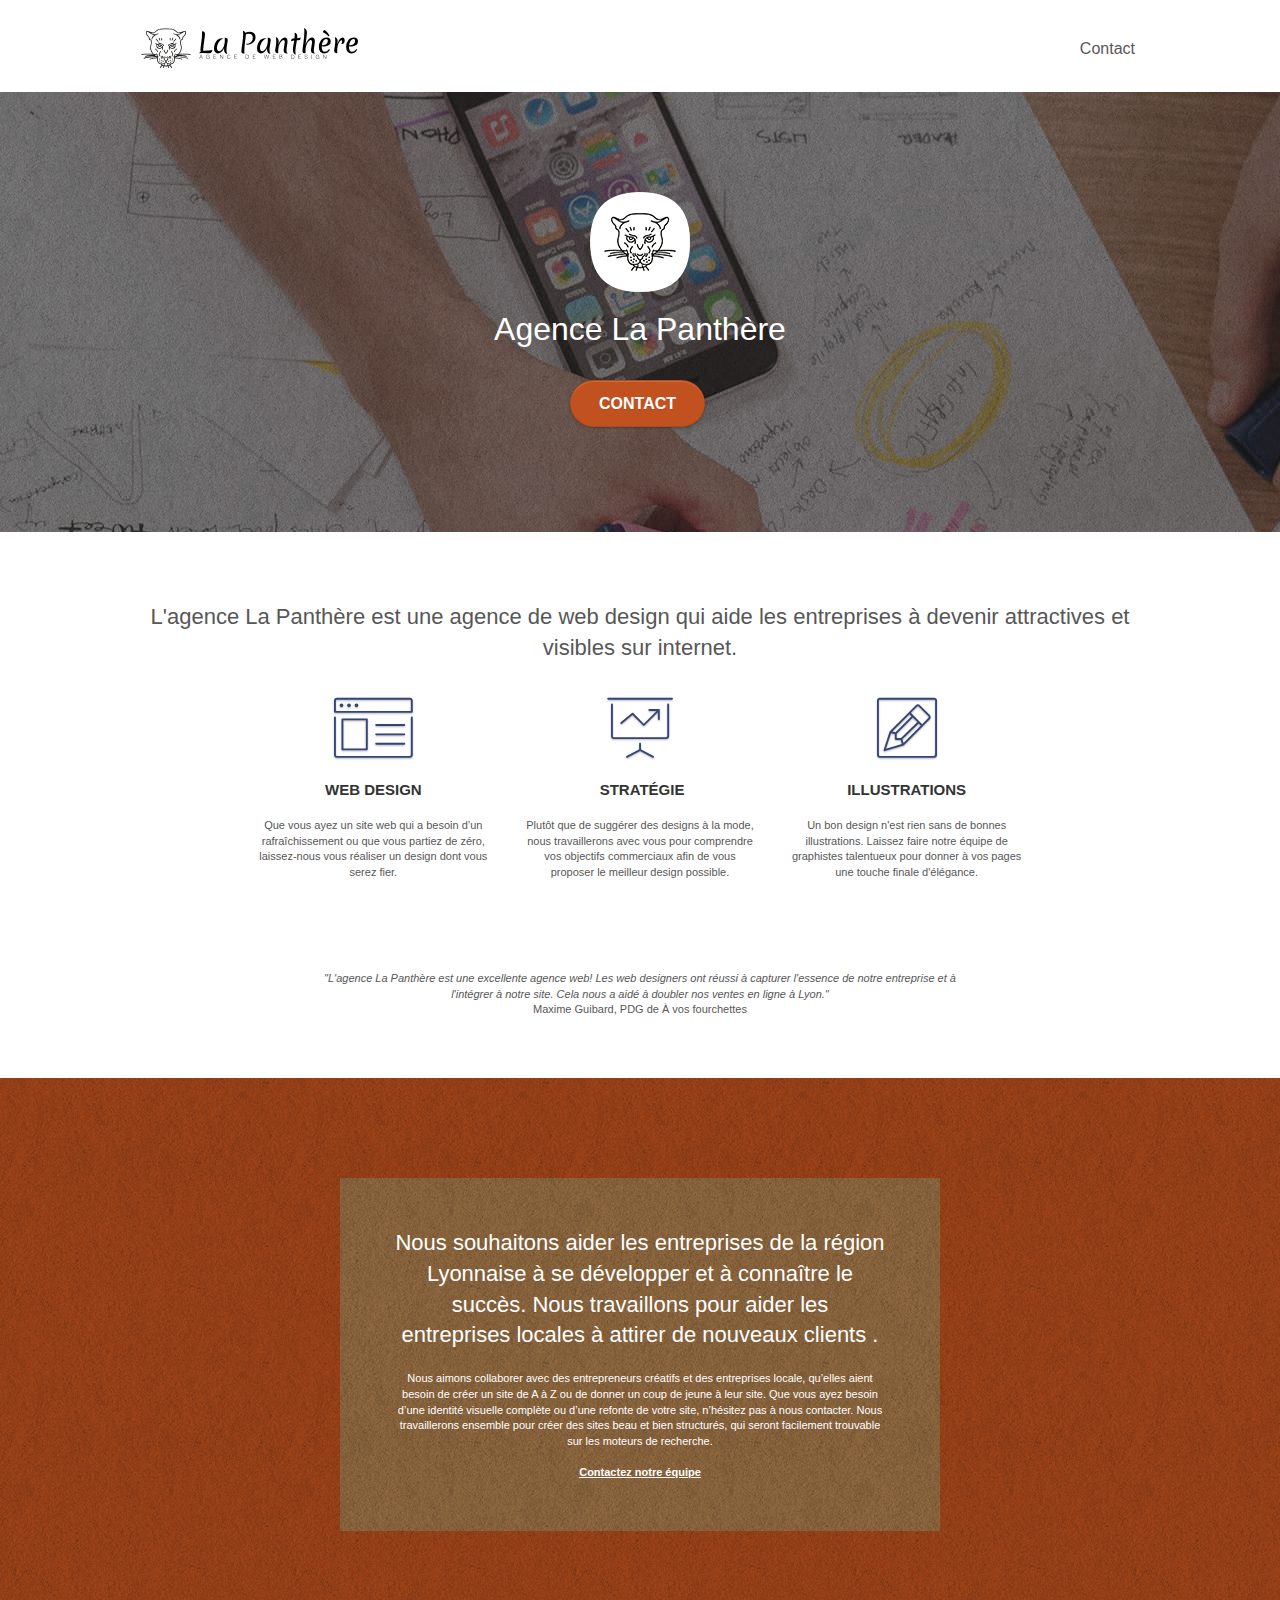
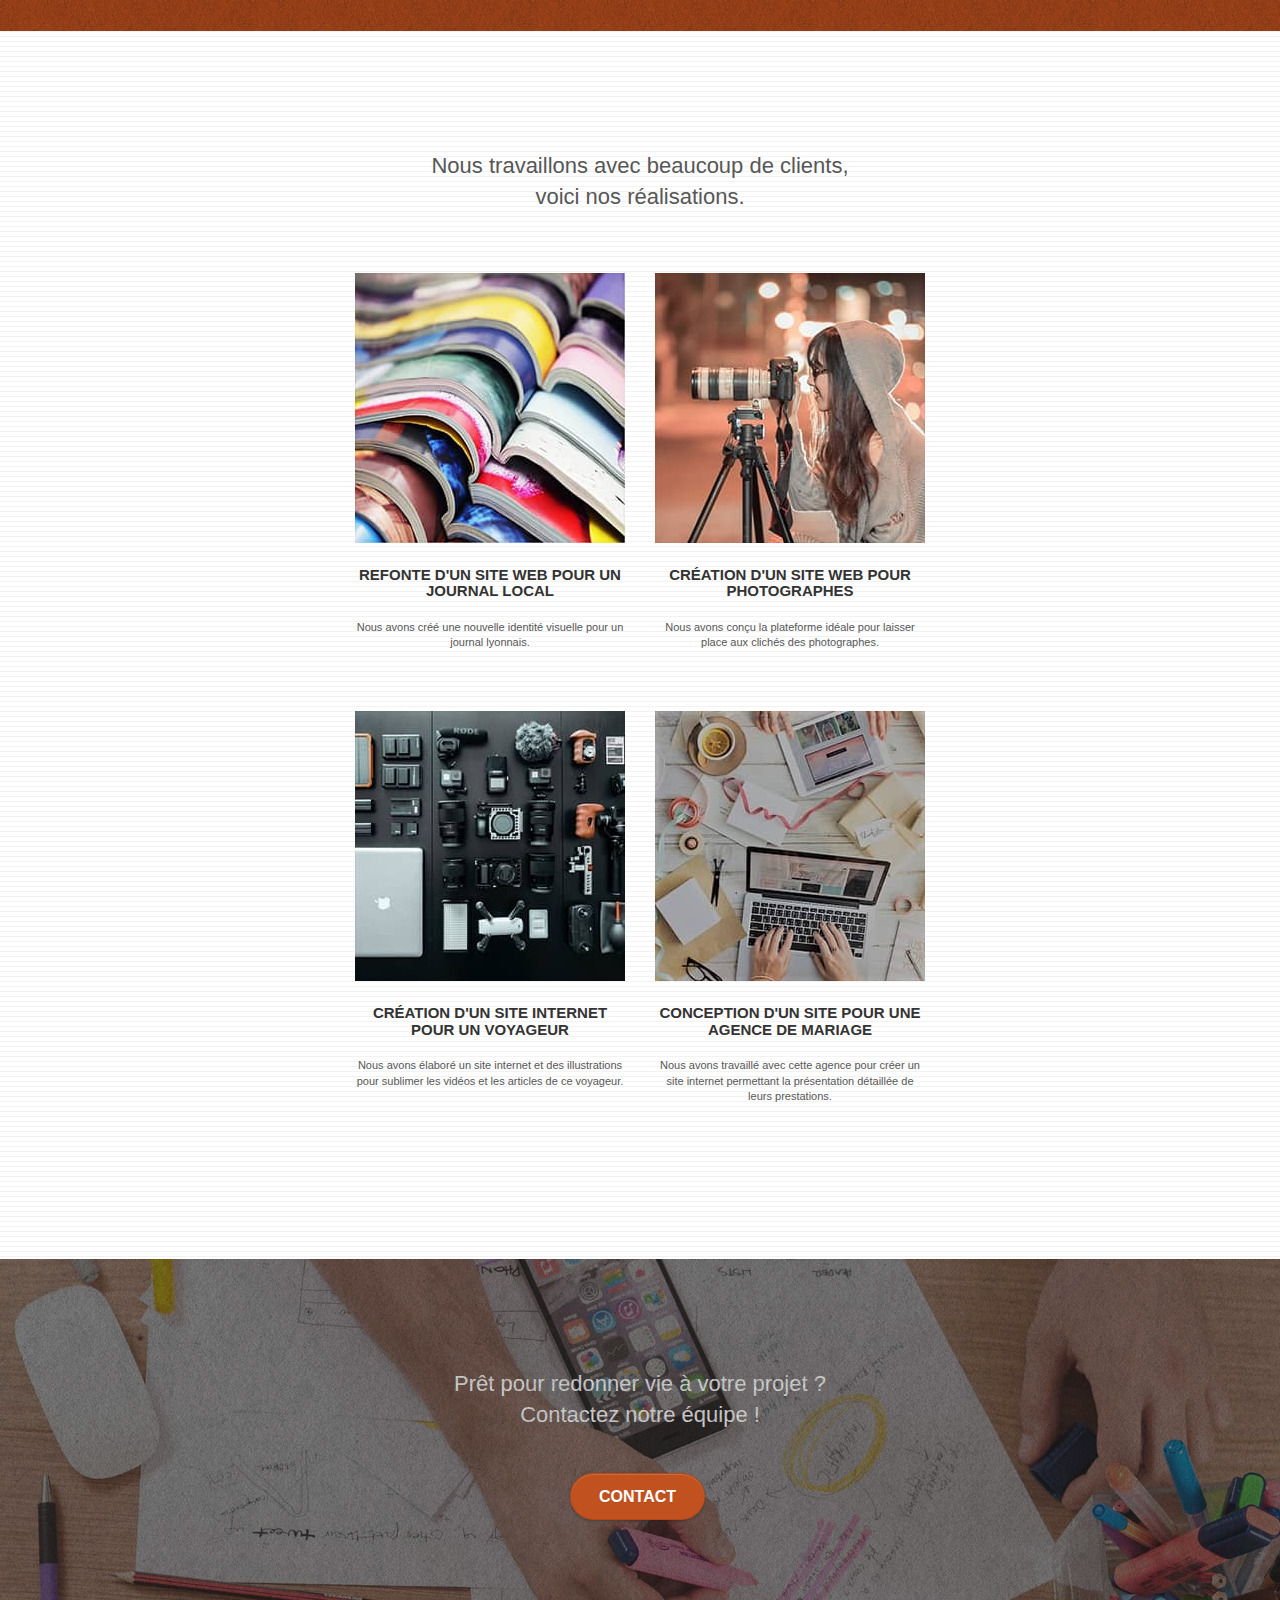
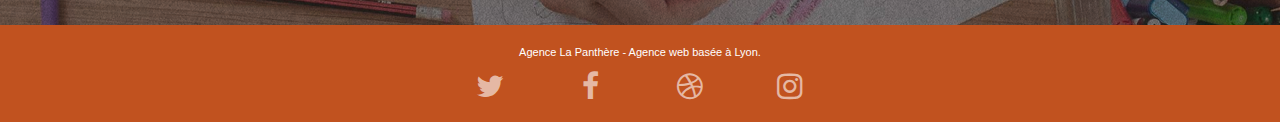
<file: index.html>
<!doctype html>
<html lang="fr">
<head>
    <meta charset="utf-8">

    <meta name="description" content="Besoin d'un nouveau site Web ? Découvrez notre entreprise de Webdesign à Lyon">
	<meta name="robots" content="INDEX, FOLLOW">
    <meta name="viewport" content="width=device-width, initial-scale=1.0, viewport-fit=cover">
    <link rel="shortcut icon" type="image/png" href="img/favicon.jpg">
    
	<link rel="stylesheet" type="text/css" href="./css/bootstrap.min.css">
	<link rel="stylesheet" type="text/css" href="style.min.css">
	<link rel="stylesheet" type="text/css" href="./css/font-awesome.min.css">
	<link rel="stylesheet" type="text/css" href="./css/et-line.min.css">
	
    
	<script defer src="./js/jquery-2.1.0.min.js"></script>
	<script defer src="./js/bootstrap.min.js"></script>
	<script defer src="./js/blocs.min.js"></script>
	<script defer src="./js/jquery.touchSwipe.min.js"></script>
	<script defer src="./js/gmaps.min.js"></script>

    <title>Entreprise de Webdesign à Lyon</title>

    
<!-- Analytics -->
 
<!-- Analytics END -->
    
</head>
<body>
<!-- Principal conteneur -->
<div class="page-container">
    
<!-- bloc-0 -->
<header class="bloc bgc-white l-bloc " id="bloc-0">
	<div class="container bloc-sm">
		<nav class="navbar row">
			<div class="navbar-header">
				<a class="navbar-brand" href="index.html"><img src="img/agence-la-panthere-monochrome.svg" alt="paris web design logo agence web meilleure agence" height="40" /></a>
				<button id="nav-toggle" type="button" class="ui-navbar-toggle navbar-toggle" data-toggle="collapse" data-target=".navbar-1">
					<span class="sr-only">Toggle navigation</span><span class="icon-bar"></span><span class="icon-bar"></span><span class="icon-bar"></span>
				</button>
			</div>
			<div class="collapse navbar-collapse navbar-1 special-dropdown-nav">
				<ul class="site-navigation nav navbar-nav">
					<li>
						<a href="contact.html">Contact</a>
					</li>
				</ul>
			</div>
		</nav>
	</div>
</header>
<!-- bloc-0 END -->

<!-- bloc-1-presentation -->
<div class="bloc bgc-dark-slate-blue bg-banniere d-bloc bg-t-edge bloc-bg-texture texture-paper b-parallax" id="bloc-1-hero">
	<div class="container bloc-lg">
		<div class="row tight-width-whitespace">
			<div class="col-sm-12">
				<img src="img/logo.png" class="center-block image-resize-mode" width="100" alt="Agence La Panthère, agence web paris, création logo paris" />
				<h1 class="text-center hero-bloc-text tc-white ">
					Agence La Panthère
				</h1>
				<div class="text-center">
					<a href="contact.html" class="btn btn-lg btn-clean btn-rd cta-hero btn-atomic-tangerine" id="cta-hero">Contact</a>
				</div>
			</div>
		</div>
	</div>
</div>
<!-- bloc-1-presentation END -->

<!-- bloc-2-services -->
<div class="bloc bgc-white l-bloc" id="bloc-2-services">
	<div class="container bloc-md">
		<div class="row">
			<div class="col-sm-12 text-center">
				<h2>L'agence La Panthère est une agence de web design qui aide les entreprises à devenir attractives et visibles sur internet. </h2>
			</div>
		</div>
		<div class="row voffset-lg med-width-whitespace">
			<div class="col-sm-4">
				<div class="text-center">
					<span class="et-icon-browser sm-shadow icon-dark-slate-blue icons icon-lg"></span>
				</div>
				<h3 class="mg-md text-center">
					Web design
				</h3>
				<p class="text-center ">
					Que vous ayez un site web qui a besoin d&rsquo;un rafraîchissement ou que vous partiez de zéro, laissez-nous vous réaliser un design dont vous serez fier.
				</p>
			</div>
			<div class="col-sm-4">
				<div class="text-center">
					<span class="et-icon-presentation sm-shadow icon-dark-slate-blue icons icon-lg"></span>
				</div>
				<h3 class="mg-md text-center">
					&nbsp;Stratégie
				</h3>
				<p class="text-center ">
					Plutôt que de suggérer des designs à la mode, nous travaillerons avec vous pour comprendre vos objectifs commerciaux afin de vous proposer le meilleur design possible.<br>
				</p>
			</div>
			<div class="col-sm-4">
				<div class="text-center">
					<span class="et-icon-edit sm-shadow icon-dark-slate-blue icons icon-lg"></span>
				</div>
				<h3 class="mg-md text-center">
					Illustrations
				</h3>
				<p class="text-center ">
					Un bon design n'est rien sans de bonnes illustrations. Laissez faire notre équipe de graphistes talentueux pour donner à vos pages une touche finale d'élégance.
				</p>
			</div>
		</div>
		<div class="row voffset-lg voffset">
			<div class="col-xs-12 col-md-8 col-md-offset-2 text-center">
				<p> <i>"L'agence La Panthère est une excellente agence web! Les web designers ont réussi à capturer l'essence de notre entreprise et à l'intégrer à notre site. Cela nous a aidé à doubler nos ventes en ligne à Lyon."</i> <br> Maxime Guibard, PDG de À vos fourchettes </p>

			</div>
		</div>
	</div>
</div>
<!-- bloc-2-services END -->

<!-- bloc-3-what-i-do -->
<div class="bloc tc-white bgc-atomic-tangerine bg-presentation d-bloc bloc-bg-texture texture-paper b-parallax" id="bloc-3-what-i-do">
	<div class="container bloc-lg">
		<div class="row tight-width-whitespace black-background">
			<div class="col-sm-12">
				<h2 class="mg-md text-center tc-white">
					Nous souhaitons aider les entreprises de la région Lyonnaise à se développer et à connaître le succès. Nous travaillons pour aider les entreprises locales à attirer de nouveaux clients .<br>
				</h2>
				<p class="text-center white">
					Nous aimons collaborer avec des entrepreneurs créatifs et des entreprises locale, qu’elles aient besoin de créer un site de A à Z ou de donner un coup de jeune à leur site. Que vous ayez besoin d’une identité visuelle complète ou d’une refonte de votre site, n’hésitez pas à nous contacter. Nous travaillerons ensemble pour créer des sites beau et bien structurés, qui seront facilement trouvable sur les moteurs de recherche. <br><br><a class="ltc-white bold-link" href="page2.html">Contactez notre équipe</a><br>
				</p>
			</div>
		</div>
	</div>
</div>
<!-- bloc-3-what-i-do END -->

<!-- bloc-4-portfolio -->
<div class="bloc bgc-white bg-lines-h2-bg bg-repeat l-bloc" id="bloc-4-portfolio">
	<div class="container bloc-lg">
		<div class="row">
			<div class="col-sm-12 text-center">
				<h2>Nous travaillons avec beaucoup de clients, <br> voici nos réalisations.</h2>
			</div>
		</div>
		<div class="row tight-width-whitespace portfolio-row">
			<div class="col-sm-6">
				<a href="#" data-lightbox="img/1.jpg" data-gallery-id="gallery-1" data-caption="Refonte d'un site web pour un journal local" data-frame="snapshot-lb"><img src="img/1.jpg" alt="paris web design logo agence web meilleure agence et refonte site web journal" class="img-responsive portfolio-thumb" /></a>
				<h3 class="mg-md text-center">
					Refonte d'un site web pour un journal local
				</h3>
				<p class="text-center">
					Nous avons créé une nouvelle identité visuelle pour un journal lyonnais.
				</p>
			</div>
			<div class="col-sm-6">
				<a href="#" data-lightbox="img/2.jpg" data-gallery-id="gallery-1" data-caption="Création d'un site web pour photographes" data-frame="snapshot-lb"><img src="img/2.jpg" class="img-responsive portfolio-thumb" alt="paris web design logo agence web meilleure agence, Création d'un site web pour photographes" /></a>
				<h3 class="mg-md text-center">
					Création d'un site web pour photographes
				</h3>
				<p class="text-center">
					Nous avons conçu la plateforme idéale pour laisser place aux clichés des photographes.
				</p>
			</div>
		</div>
		<div class="row tight-width-whitespace portfolio-row">
			<div class="col-sm-6">
				<a href="#" data-lightbox="img/3.jpg" data-gallery-id="gallery-1" data-caption="Création d'un site internet pour un voyageur" data-frame="snapshot-lb"><img src="img/3.jpg" class="img-responsive portfolio-thumb" alt="paris web design logo agence web meilleure agence, Création d'un site web pour voyageur"/></a>
				<h3 class="mg-md text-center">
					Création d'un site internet pour un voyageur
				</h3>
				<p class="text-center">
					Nous avons élaboré un site internet et des illustrations pour sublimer les vidéos et les articles de ce voyageur.
				</p>
			</div>
			<div class="col-sm-6">
				<a href="#" data-lightbox="img/4.jpg" data-gallery-id="gallery-1" data-caption="Conception d'un site pour une agence de mariage" data-frame="snapshot-lb"><img src="img/4.jpg" class="img-responsive portfolio-thumb" alt="paris web design logo agence web meilleure agence, Création d'un site web pour agence de mariage" /></a>
				<h3 class="mg-md text-center">
					Conception d'un site pour une agence de mariage
				</h3>
				<p class="text-center">
					Nous avons travaillé avec cette agence pour créer un site internet permettant la présentation détaillée de leurs prestations.
				</p>
			</div>
		</div>
	</div>
</div>
<!-- bloc-4-portfolio END -->

<!-- bloc-5-cta -->
<div class="bloc bgc-dark-slate-blue bg-banniere d-bloc bloc-bg-texture texture-paper" id="bloc-5-cta">
	<div class="container bloc-lg">
		<div class="row">
			<h2 class="mg-md text-center tc-white">
				Prêt pour redonner vie à votre projet ?<br>Contactez notre équipe !
			</h2>
			<div class="col-sm-12 text-center">
				<a href="contact.html" class="btn btn-atomic-tangerine btn-clean btn-rd btn-lg cta-hero">Contact</a>
			</div>
		</div>
	</div>
</div>
<!-- bloc-5-cta END -->

<!-- Footer - bloc-8 -->
<div class="bloc bgc-atomic-tangerine d-bloc" id="bloc-8">
	<div class="container bloc-sm">
		<div class="row">
			<div class="col-sm-12">
				<p class="text-center white">
					Agence La Panthère - Agence web basée à Lyon.<br>
				</p>
				<div class="row row-no-gutters social">
					<div class="col-sm-3">
						<div class="text-center">
							<a class="social" href="https://Twitter.com" aria-label="Twitter"><span class="fa fa-twitter icon-md"></span></a>
						</div>
					</div>
					<div class="col-sm-3">
						<div class="text-center">
							<a class="social" href="https://Facebook.com" aria-label="Facebook"><span class="fa fa-facebook icon-md"></span></a>
						</div>
					</div>
					<div class="col-sm-3">
						<div class="text-center">
							<a class="social" href="https://dribbble.com" aria-label="Dribble"><span class="fa fa-dribbble icon-md"></span></a>
						</div>
					</div>
					<div class="col-sm-3">
						<div class="text-center">
							<a class="social" href="https://instagram.com" aria-label="Instagram"><span class="fa fa-instagram icon-md"></span></a>
						</div>
					</div>
					
				</div>
				
			</div>
		</div>
	</div>
</div>
<!-- Footer - bloc-8 END -->

</div>
<!-- Principal conteneur END -->
    

</body>
</html>
</file>
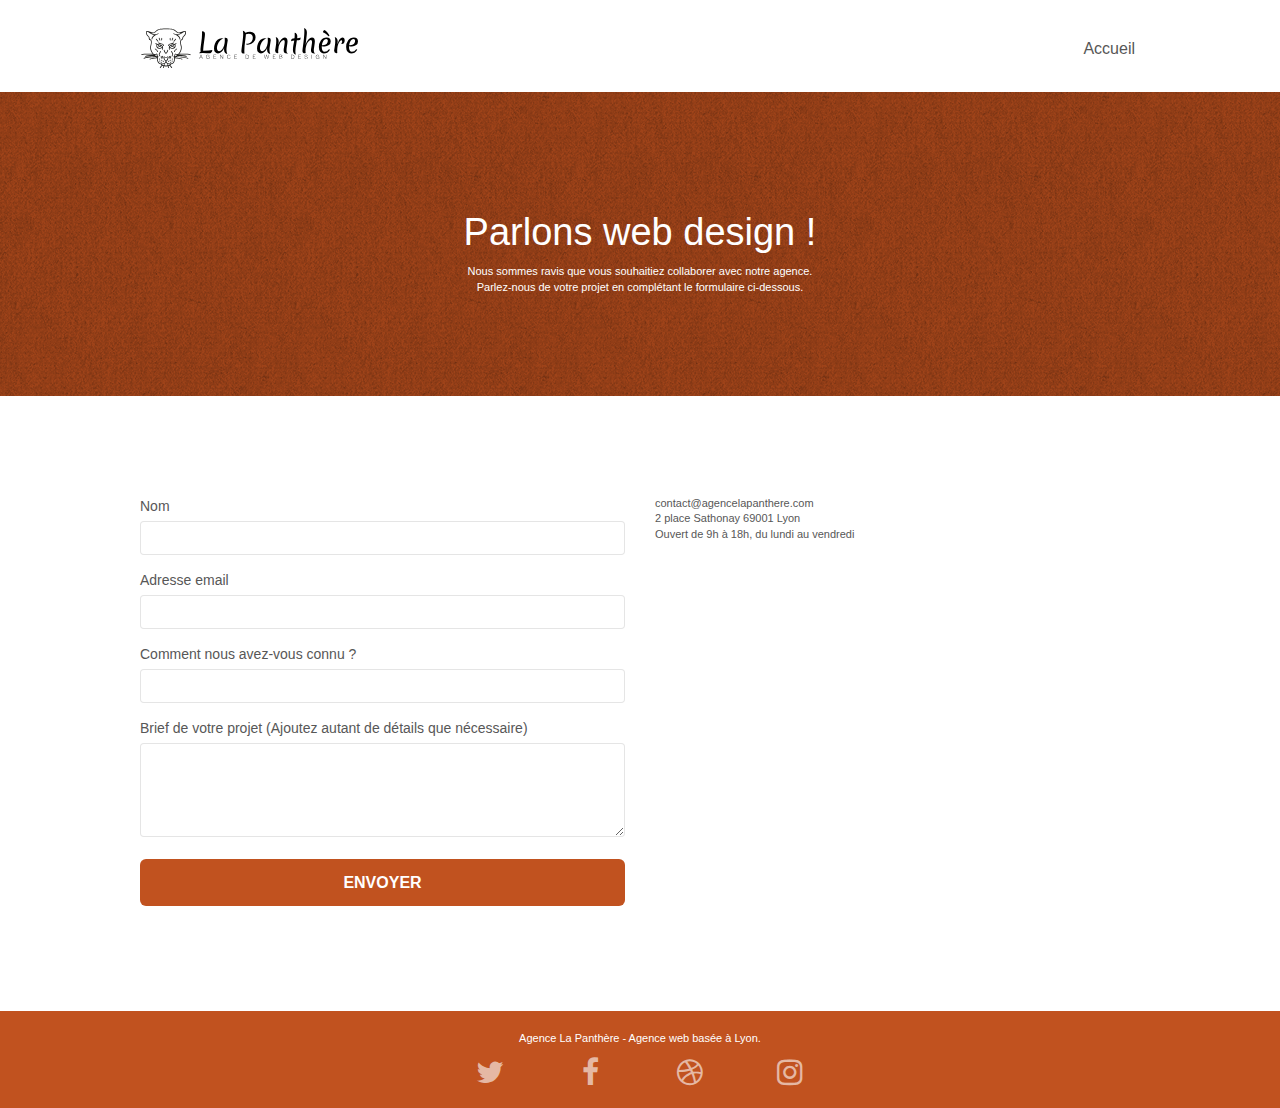
<file: contact.html>
<!doctype html>
<html lang="fr">
<head>
    <meta charset="utf-8">
    <meta name="description" content="Besoin d'un nouveau site Web ? Contactez notre équipe de Webdesign à Lyon">
    <meta name="viewport" content="width=device-width, initial-scale=1.0, viewport-fit=cover">
    <link rel="shortcut icon" type="image/png" href="img/favicon.jpg">
    
	<link rel="stylesheet" type="text/css" href="./css/bootstrap.min.css">
	<link rel="stylesheet" type="text/css" href="style.min.css">
	<link rel="stylesheet" type="text/css" href="./css/font-awesome.min.css">
	<link rel="stylesheet" type="text/css" href="./css/et-line.min.css">
	
    
	<script defer src="./js/jquery-2.1.0.min.js"></script>
	<script defer src="./js/bootstrap.min.js"></script>
	<script defer src="./js/blocs.min.js"></script>
	<script defer src="./js/jqBootstrapValidation.min.js"></script>
	<script defer src="./js/formHandler.min.js"></script>
    <title>Contactez La Panthère</title>

    
<!-- Analytics -->
 
<!-- Analytics END -->
    
</head>
<body>
<!-- Principal conteneur -->
<div class="page-container">
    
<!-- bloc-0 -->
<header class="bloc bgc-white l-bloc " id="bloc-0">
	<div class="container bloc-sm">
		<nav class="navbar row">
			<div class="navbar-header">
				<a class="navbar-brand" href="index.html"><img src="img/agence-la-panthere-monochrome.svg" alt="atlanta web design logo" height="40" /></a>
				<button id="nav-toggle" type="button" class="ui-navbar-toggle navbar-toggle" data-toggle="collapse" data-target=".navbar-1">
					<span class="sr-only">Toggle navigation</span><span class="icon-bar"></span><span class="icon-bar"></span><span class="icon-bar"></span>
				</button>
			</div>
			<div class="collapse navbar-collapse navbar-1 special-dropdown-nav">
				<ul class="site-navigation nav navbar-nav">
					<li>
						<a href="index.html">Accueil</a>
					</li>
				</ul>
			</div>
		</nav>
	</div>
</header>
<!-- bloc-0 END -->

<!-- bloc-6 -->
<div class="bloc bg-dots-bg bg-repeat bgc-atomic-tangerine d-bloc bloc-bg-texture texture-paper" id="bloc-6">
	<div class="container bloc-lg">
		<div class="row">
			<div class="col-sm-12">
				<h1 class="text-center hero-bloc-text tc-white">
					Parlons web design !
				</h1>
				<p class="text-center mg-lg tc-white tight-width-whitespace">
					Nous sommes ravis que vous souhaitiez collaborer avec notre agence.<br>
					Parlez-nous de votre projet en complétant le formulaire ci-dessous.
				</p>
			</div>
		</div>
	</div>
</div>
<!-- bloc-6 END -->

<!-- bloc-7 -->
<div class="bloc bgc-white l-bloc" id="bloc-7">
	<div class="container bloc-lg">
		<div class="row">
			<div class="col-sm-6">
				<form id="form_1" novalidate >
					<div class="form-group">
						<label for="name">
							Nom
						</label>
						<input id="name" class="form-control" name="name" required />
					</div>
					<div class="form-group">
						<label for="email">
							Adresse email
						</label>
						<input id="email" class="form-control" type="email" name="email" required />
					</div>
					<div class="form-group">
						<label for="input_504">
							Comment nous avez-vous connu ?
						</label>
						<input class="form-control" type="email" required id="input_504" name="input_504" />
					</div>
					<div class="form-group">
						<label for="message">
							Brief de votre projet (Ajoutez autant de détails que nécessaire)<br>
						</label><textarea id="message" class="form-control" rows="4" cols="50" name="message" required></textarea>
					</div> 
					<button class="bloc-button btn btn-lg btn-block cta-hero btn-atomic-tangerine" type="submit">
						Envoyer
					</button>
				</form>
			</div>
			<div class="col-sm-6">
				<p>
					contact@agencelapanthere.com<br>2 place Sathonay 69001 Lyon<br>Ouvert de 9h à 18h, du lundi au vendredi<br>
				</p>
			</div>
		</div>
	</div>
</div>
<!-- bloc-7 END -->

<!-- ScrollToTop Button -->
<a class="bloc-button btn btn-d scrollToTop" onclick="scrollToTarget('1')"><span class="fa fa-chevron-up"></span></a>
<!-- ScrollToTop Button END-->


<!-- Footer - bloc-8 -->
<div class="bloc bgc-atomic-tangerine d-bloc" id="bloc-8">
	<div class="container bloc-sm">
		<div class="row">
			<div class="col-sm-12">
				<p class="text-center white">
					Agence La Panthère - Agence web basée à Lyon.<br>
				</p>
				<div class="row row-no-gutters social">
					<div class="col-sm-3">
						<div class="text-center">
							<a class="social" href="https://Twitter.com" aria-label="Twitter" ><span class="fa fa-twitter icon-md"></span></a>
						</div>
					</div>
					<div class="col-sm-3">
						<div class="text-center">
							<a class="social" href="https://Facebook.com" aria-label="Facebook" ><span class="fa fa-facebook icon-md"></span></a>
						</div>
					</div>
					<div class="col-sm-3">
						<div class="text-center">
							<a class="social" href="https://dribbble.com" aria-label="Dribble" ><span class="fa fa-dribbble icon-md"></span></a>
						</div>
					</div>
					<div class="col-sm-3">
						<div class="text-center">
							<a class="social" href="https://instagram.com" aria-label="Instagram" ><span class="fa fa-instagram icon-md"></span></a>
						</div>
					</div>
				</div>
			</div>
		</div>
	</div>
</div>
<!-- Footer - bloc-8 END -->

</div>
<!-- Principal conteneur END -->
    

</body>
</html>
</file>
<file: style.min.css>
body{margin:0;padding:0;background:#FFF;overflow-x:hidden;-webkit-font-smoothing:antialiased;-moz-osx-font-smoothing:grayscale}a,button{transition:all .3s ease-in-out;outline:none!important}a:hover{text-decoration:none;cursor:pointer}#page-loading-blocs-notifaction{position:fixed;top:0;bottom:0;width:100%;z-index:100000;background:#FFF url(img/pageload-spinner.gif) no-repeat center center}.bloc{width:100%;clear:both;background:50% 50% no-repeat;padding:0 50px;-webkit-background-size:cover;-moz-background-size:cover;-o-background-size:cover;background-size:cover;position:relative}.bloc .container{padding-left:0;padding-right:0}.bloc-lg{padding:100px 50px}.bloc-md{padding:50px}.bloc-sm{padding:20px 50px}.bg-center,.bg-l-edge,.bg-r-edge,.bg-t-edge,.bg-b-edge,.bg-tl-edge,.bg-bl-edge,.bg-tr-edge,.bg-br-edge,.bg-repeat{-webkit-background-size:auto!important;-moz-background-size:auto!important;-o-background-size:auto!important;background-size:auto!important}.bg-repeat{background:repeat}.bg-t-edge{background:top no-repeat}.bloc-bg-texture::before{content:"";background-size:2px 2px;position:absolute;top:0;bottom:0;left:0;right:0}.texture-paper::before{background:url(img/texture-paper.png);background-size:280px 280px}.b-parallax{background-attachment:fixed}.d-bloc{color:rgba(255,255,255,.7)}.d-bloc button:hover{color:rgba(255,255,255,.9)}.d-bloc .icon-round,.d-bloc .icon-square,.d-bloc .icon-rounded,.d-bloc .icon-semi-rounded-a,.d-bloc .icon-semi-rounded-b{border-color:rgba(255,255,255,.9)}.d-bloc .divider-h span{border-color:rgba(255,255,255,.2)}.d-bloc .a-btn,.d-bloc .navbar a,.d-bloc .navbar-brand,.d-bloc a .icon-sm,.d-bloc a .icon-md,.d-bloc a .icon-lg,.d-bloc a .icon-xl,.d-bloc h1 a,.d-bloc h2 a,.d-bloc h3 a,.d-bloc h4 a,.d-bloc h5 a,.d-bloc h6 a,.d-bloc p a{color:rgba(255,255,255,.6)}.d-bloc .a-btn:hover,.d-bloc .navbar a:hover,.d-bloc .navbar-brand:hover,.d-bloc a:hover .icon-sm,.d-bloc a:hover .icon-md,.d-bloc a:hover .icon-lg,.d-bloc a:hover .icon-xl,.d-bloc h1 a:hover,.d-bloc h2 a:hover,.d-bloc h3 a:hover,.d-bloc h4 a:hover,.d-bloc h5 a:hover,.d-bloc h6 a:hover,.d-bloc p a:hover{color:rgba(255,255,255,1)}.d-bloc .navbar-toggle .icon-bar{background:rgba(255,255,255,1)}.d-bloc .btn-wire,.d-bloc .btn-wire:hover{color:rgba(255,255,255,1);border-color:rgba(255,255,255,1)}.d-bloc .panel{color:rgba(0,0,0,.5)}.d-bloc .panel button:hover{color:rgba(0,0,0,.7)}.d-bloc .panel icon{border-color:rgba(0,0,0,.7)}.d-bloc .panel .divider-h span{border-color:rgba(0,0,0,.1)}.d-bloc .panel .a-btn{color:rgba(0,0,0,.6)}.d-bloc .panel .a-btn:hover{color:rgba(0,0,0,1)}.d-bloc .panel .btn-wire,.d-bloc .panel .btn-wire:hover{color:rgba(0,0,0,.7);border-color:rgba(0,0,0,.3)}.d-bloc .panel,.l-bloc{color:rgba(0,0,0,.5)}.d-bloc .panel button:hover,.l-bloc button:hover{color:rgba(0,0,0,.7)}.l-bloc .icon-round,.l-bloc .icon-square,.l-bloc .icon-rounded,.l-bloc .icon-semi-rounded-a,.l-bloc .icon-semi-rounded-b{border-color:rgba(0,0,0,.7)}.d-bloc .panel .divider-h span,.l-bloc .divider-h span{border-color:rgba(0,0,0,.1)}.d-bloc .panel .a-btn,.l-bloc .a-btn,.l-bloc .navbar a,.l-bloc .navbar-brand,.l-bloc a .icon-sm,.l-bloc a .icon-md,.l-bloc a .icon-lg,.l-bloc a .icon-xl,.l-bloc h1 a,.l-bloc h2 a,.l-bloc h3 a,.l-bloc h4 a,.l-bloc h5 a,.l-bloc h6 a,.l-bloc p a{color:rgba(0,0,0,.6)}.d-bloc .panel .a-btn:hover,.l-bloc .a-btn:hover,.l-bloc .navbar a:hover,.l-bloc .navbar-brand:hover,.l-bloc a:hover .icon-sm,.l-bloc a:hover .icon-md,.l-bloc a:hover .icon-lg,.l-bloc a:hover .icon-xl,.l-bloc h1 a:hover,.l-bloc h2 a:hover,.l-bloc h3 a:hover,.l-bloc h4 a:hover,.l-bloc h5 a:hover,.l-bloc h6 a:hover,.l-bloc p a:hover{color:rgba(0,0,0,1)}.l-bloc .navbar-toggle .icon-bar{color:rgba(0,0,0,.6)}.d-bloc .panel .btn-wire,.d-bloc .panel .btn-wire:hover,.l-bloc .btn-wire,.l-bloc .btn-wire:hover{color:rgba(0,0,0,.7);border-color:rgba(0,0,0,.3)}.voffset{margin-top:30px}.voffset-lg{margin-top:80px}.row-no-gutters{margin-right:0;margin-left:0}.row.row-no-gutters>[class^="col-"],.row.row-no-gutters>[class*=" col-"]{padding-right:0;padding-left:0}#bloc-1-hero h1{font-size:32px}.navbar{margin-bottom:0;z-index:1}.navbar-brand{height:auto;padding:3px 15px;font-size:25px;font-weight:400;font-weight:600;line-height:44px}.navbar-brand img{max-height:200px;margin:0 5px 0 0;display:inline}.navbar-brand img[src$=svg]{min-width:100px}.nav-center .navbar-brand img{margin:0}.navbar .nav{padding-top:2px;margin-right:-16px;float:right;z-index:1}.nav>li{float:left;margin-top:4px;font-size:16px}.navbar-nav .open .dropdown-menu>li>a{text-align:inherit}.nav>li a:hover,.nav>li a:focus{background:transparent}.navbar-toggle{margin:10px 10px 0 0;border:0}.navbar-toggle:hover{background:transparent!important}.navbar-toggle .icon-bar{background-color:rgba(0,0,0,.5);width:26px}.nav-invert .navbar .nav{float:left}.nav-invert .navbar-header,.nav-invert .navbar-brand{float:right;position:relative;z-index:2}@media (min-width:768px){.site-navigation{position:absolute;top:50%;right:20px;transform:translate(0,-50%);-webkit-transform:translateY(-50%)}.nav>li .dropdown-menu a,.nav>li .dropdown-menu a:hover{color:#484848}.nav-invert .site-navigation{left:0;right:0}.nav-center{text-align:center}.nav-center .navbar-header{width:100%}.nav-center .navbar-header,.nav-center .navbar-brand,.nav-center .nav>li{float:none;display:inline-block}.nav-center .site-navigation{position:relative;width:100%;right:0;margin-right:0;margin-top:20px}.nav-center.mini-nav .navbar-toggle{float:none;margin:10px auto 0}}.nav>li>.dropdown a{background:none!important;display:block;padding:14px 15px}nav .caret{margin:0 5px}.dropdown-menu .dropdown-menu{top:-8px;left:100%}.dropdown-menu .dropmenu-flow-right{top:100%;left:0;margin-left:-1px;border-top-left-radius:0;border-top-right-radius:0}.dropdown-menu .dropdown span{border:4px solid #000;border-top-color:transparent;border-right-color:transparent;border-bottom-color:transparent;margin:6px -5px 0 0!important;float:right}.mg-md{margin-top:10px;margin-bottom:20px}.mg-lg{margin-top:10px;margin-bottom:40px}.btn{margin:0 5px 5px 0}.btn.pull-right{margin:0 0 5px 5px}.btn-d,.btn-d:hover,.btn-d:focus{color:#FFF;background:rgba(0,0,0,.3)}button{outline:none!important}.btn-rd{border-radius:40px}.btn-clean{border:1px solid rgba(0,0,0,.08);border-bottom-color:rgba(0,0,0,.1);text-shadow:0 1px 0 rgba(0,0,1,.1);box-shadow:0 1px 3px rgba(0,0,1,.25),inset 0 1px 0 0 rgba(255,255,255,.15)}.icon-md{font-size:30px!important}.icon-lg{font-size:60px!important}.sm-shadow{text-shadow:0 1px 2px rgba(0,0,0,.3)}.panel-sq,.panel-sq .panel-heading,.panel-sq .panel-footer{border-radius:0}.panel-rd{border-radius:30px}.panel-rd .panel-heading{border-radius:29px 29px 0 0}.panel-rd .panel-footer{border-radius:0 0 29px 29px}.form-control{border-color:rgba(0,0,0,.1);box-shadow:none}.scrollToTop{width:40px;height:40px;position:fixed;bottom:20px;right:20px;opacity:0;z-index:500;transition:all .3s ease-in-out}.scrollToTop span{margin-top:6px}.showScrollTop{font-size:14px;opacity:1}a[data-lightbox]{position:relative;display:block;text-align:center}a[data-lightbox]:hover::before{content:"+";font-family:"HelveticaNeue-Light","Helvetica Neue Light","Helvetica Neue",Helvetica,Arial;font-size:32px;width:50px;height:50px;margin-left:-25px;border-radius:50%;background:rgba(0,0,0,.6);color:#FFF;font-weight:100;z-index:1;position:absolute;top:50%;transform:translateY(-50%);-webkit-transform:translateY(-50%)}a[data-lightbox]:hover img{opacity:.6;-webkit-animation-fill-mode:none;animation-fill-mode:none}#lightbox-modal{display:flex;align-items:center}#lightbox-modal .modal-dialog{width:90%;max-width:900px;margin:0 auto 0}#lightbox-modal .modal-dialog img{max-height:90vh;margin:0 auto}.lightbox-caption{padding:20px;color:#FFF;background:rgba(0,0,0,.5);position:absolute;left:15px;right:15px;bottom:5px}.close-lightbox{color:#FFF;font-size:30px;position:absolute;top:20px;right:20px;z-index:20;background:rgba(0,0,0,.5);border:none;line-height:30px;padding:0 9px 5px;opacity:.3}.close-lightbox:hover,.next-lightbox:hover,.prev-lightbox:hover{opacity:1;color:#FFF}.next-lightbox,.prev-lightbox{font-size:20px;color:rgba(255,255,255,.9);background:rgba(0,0,0,.5);transition:all .2s ease-in-out;position:absolute;top:45%;z-index:1;opacity:.4}.next-lightbox{padding:6px 8px 1px 13px;right:25px}.prev-lightbox{padding:6px 13px 1px 10px;left:25px}.snapshot-lb .modal-body{padding-bottom:45px}.snapshot-lb .lightbox-caption{padding:0;color:rgba(0,0,0,.5);background:none}h1,h2,h3,h4,h5,h6,p,label,.btn,a{font-family:"helvetica";font-weight:400;color:#575757!important}.container{max-width:1000px}.hero-bloc-text{font-size:38px}.hero-bloc-text-sub{font-size:36px}.statement-bloc-text{line-height:26px;font-style:italic;font-size:20px;text-align:center;font-weight:lighter;max-width:520px;margin:auto auto auto auto}p{font-size:11px}.tight-width-whitespace{max-width:600px;margin:auto auto auto auto}.h1{font-size:20px;font-family:"Open Sans"}.cta-hero{margin-top:22px;color:#FFFFFF!important;text-transform:uppercase;padding:12px 28px 12px 28px;font-size:16px;font-weight:700}.social{max-width:400px;margin:auto auto auto auto}h2{font-size:22px;line-height:1.4em}h3{font-size:15px;text-transform:uppercase;font-weight:700;color:#333333!important}.med-width-whitespace{max-width:800px;margin:auto auto auto auto;box-shadow:0 0 0 #000}h1{color:#333333!important}h4{color:#333333!important}.icons{margin-bottom:14px;margin-top:24px}.white{color:#FFFFFF!important}.portfolio-thumb{margin-bottom:24px}.portfolio-row{margin-bottom:44px;margin-top:50px}.avatar{box-shadow:0 4px 9px rgba(0,0,0,.3)}.black-background{background-color:rgba(165,147,99,.7);padding:40px 40px 40px 40px}.bold-link{font-weight:900;text-decoration:underline!important}.bgc-white{background-color:#FFF}.bgc-dark-slate-blue{background-color:#364577}.bgc-atomic-tangerine{background-color:#c1521f}.tc-white{color:#FFFFFF!important}.btn-atomic-tangerine{background:#c1521f;color:#FFFFFF!important}.btn-atomic-tangerine:hover{background:#c27956!important;color:#FFFFFF!important}.ltc-white{color:#FFFFFF!important}.ltc-white:hover{color:#cccccc!important}.ltc-atomic-tangerine{color:#F3976C!important}.ltc-atomic-tangerine:hover{color:#c27956!important}.icon-dark-slate-blue{color:#364577!important;border-color:#364577!important}.bg-dots-bg{background-image:url(img/dots-bg.png)}.bg-lines-h2-bg{background-image:url(img/lines-h2-bg.png)}.bg-banniere{background-image:url(img/agence-la-panthere.jpg)}.bg-presentation{background-image:url(img/image-de-presentation.jpg)}@media (max-width:1024px){.bloc{padding-left:20px;padding-right:20px}.bloc.full-width-bloc,.bloc-tile-2.full-width-bloc .container,.bloc-tile-3.full-width-bloc .container,.bloc-tile-4.full-width-bloc .container{padding-left:0;padding-right:0}}@media (max-width:992px) and (min-width:768px){.navbar .nav{max-width:80%}.nav-center.navbar .nav{max-width:100%}}@media only screen and (min-width:768px) and (max-width:1024px) and (orientation:landscape){.b-parallax{background-attachment:scroll}}@media only screen and (min-width:1024px) and (max-width:1366px) and (-webkit-min-device-pixel-ratio:1.5){.b-parallax{background-attachment:scroll}}@media (max-width:991px){.container{width:100%}.b-parallax{background-attachment:scroll}.page-container,#hero-bloc{overflow-x:hidden;position:relative}.bloc-group,.bloc-group .bloc{display:block;width:100%}.bloc-fill-screen .fill-bloc-top-edge,.bloc-fill-screen .fill-bloc-bottom-edge{padding:0 20px;}}@media (max-width:767px){.page-container{overflow-x:hidden;position:relative}h1,h2,h3,h4,h5,h6,p,#disqus_thread{padding-left:10px!important;padding-right:10px!important}.b-parallax{background-attachment:scroll}.navbar .nav{padding-top:0;border-top:1px solid rgba(0,0,0,.2);float:none!important}.navbar.row{margin-left:0;margin-right:0}.site-navigation{position:inherit;transform:none;-webkit-transform:none;-ms-transform:none}.nav>li{margin-top:0;border-bottom:1px solid rgba(0,0,0,.1);background:rgba(0,0,0,.05);text-align:left;padding-left:15px;width:100%}.nav>li:hover{background:rgba(0,0,0,.08)}.dropdown .dropdown a .caret{float:none;margin:5px 0 0 10px!important;border:4px solid #000;border-bottom-color:transparent;border-right-color:transparent;border-left-color:transparent}#hero-bloc .navbar .nav{background:rgba(0,0,0,.8)}#hero-bloc .navbar .nav a{color:rgba(255,255,255,.6)}.hero{padding:50px 0}.hero-nav{left:-1px;right:-1px}.navbar-collapse{padding:0;overflow-x:hidden;-webkit-box-shadow:none;box-shadow:none}.navbar-brand img{max-height:40px;width:auto}.nav-invert .navbar-header{float:none;width:100%}.nav-invert .navbar-toggle{float:left;margin-left:10px}.bloc{padding-left:0;padding-right:0}.bloc-xxl,.bloc-xl,.bloc-lg{padding:40px 0}.bloc-sm,.bloc-md{padding-left:0;padding-right:0}.bloc-tile-2 .container,.bloc-tile-3 .container,.bloc-tile-4 .container,.bloc-fill-screen .fill-bloc-top-edge,.bloc-fill-screen .fill-bloc-bottom-edge{padding-left:0;padding-right:0}.a-block{padding:0 10px}.btn-dwn{display:none}.voffset{margin-top:5px}.voffset-md{margin-top:20px}.voffset-lg{margin-top:30px}form{padding:5px}.close-lightbox{display:inline-block}.blocsapp-device-iphone5{background-size:216px 425px;padding-top:60px;width:216px;height:425px}.blocsapp-device-iphone5 img{width:180px;height:320px}}@media (max-width:400px){.bloc{padding-left:0;padding-right:0}}@media (max-width:767px){.bloc-mob-center-text{text-align:center}}
</file>
